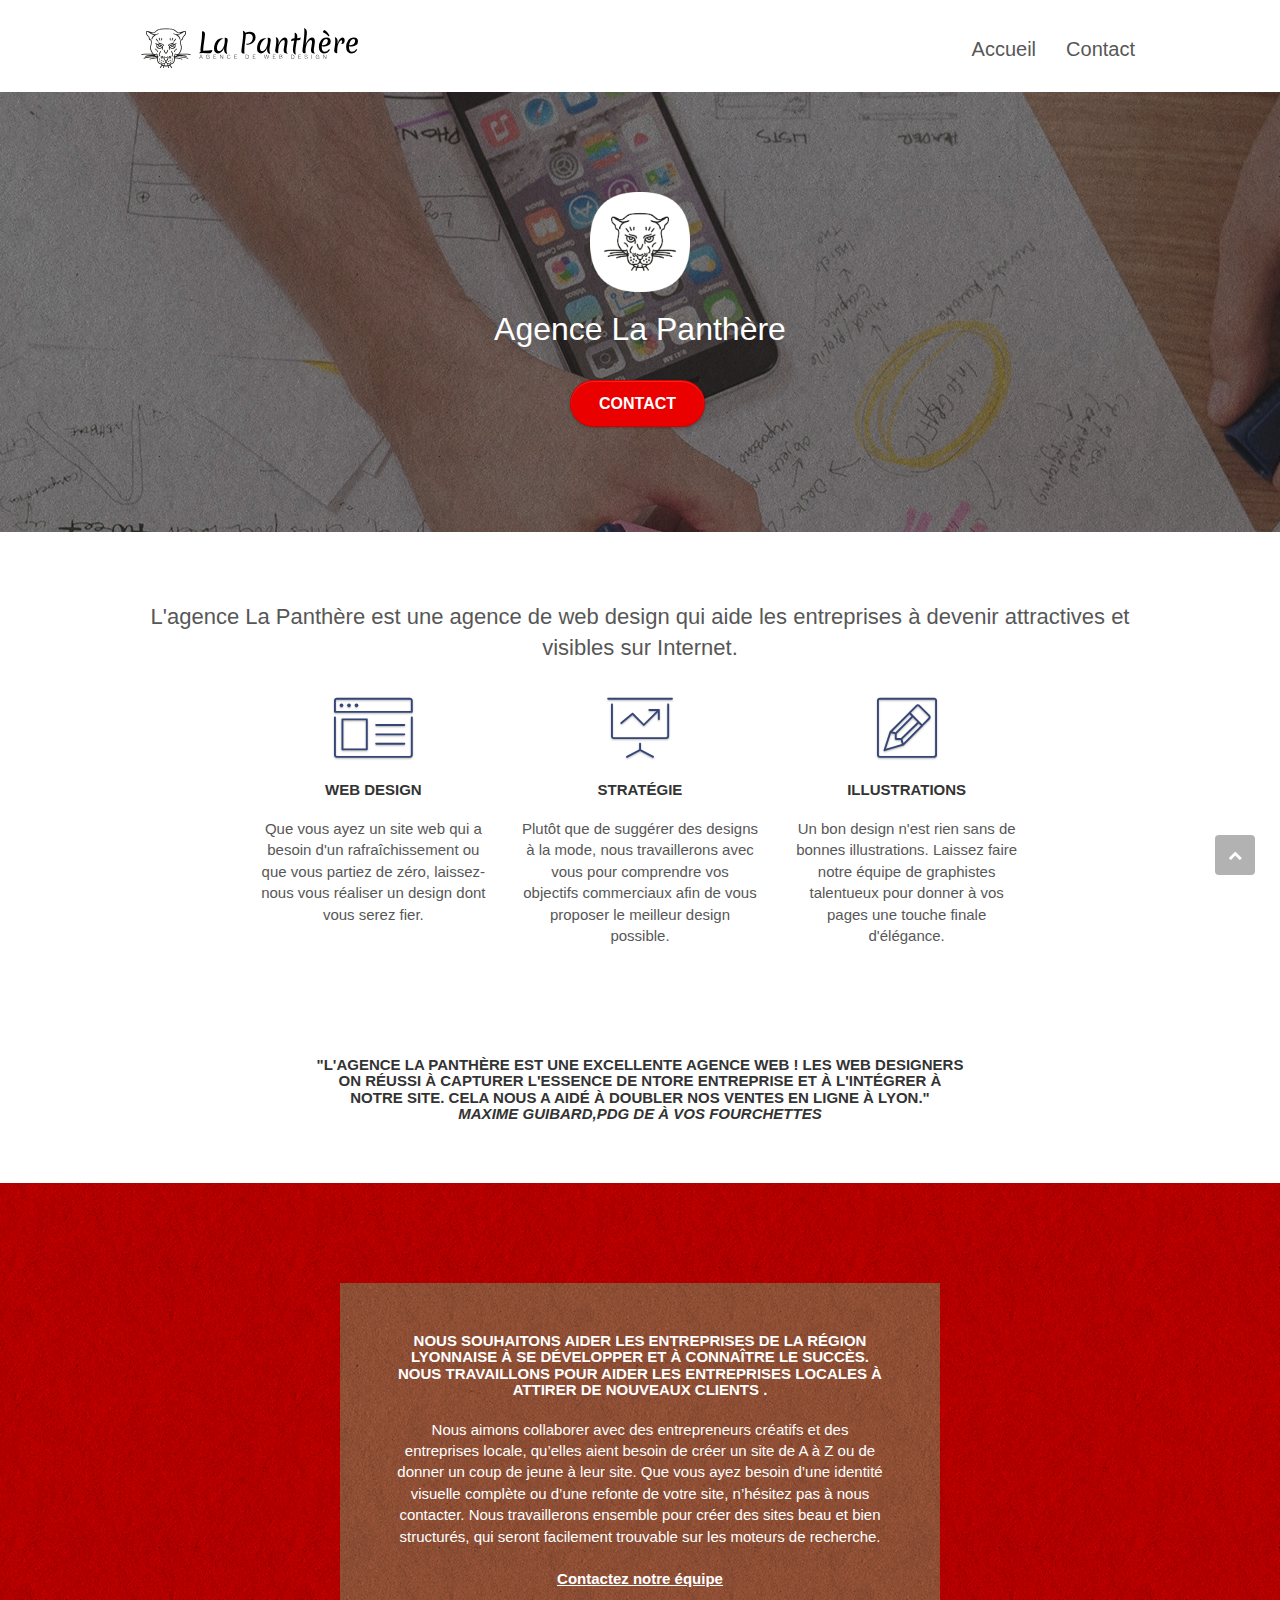
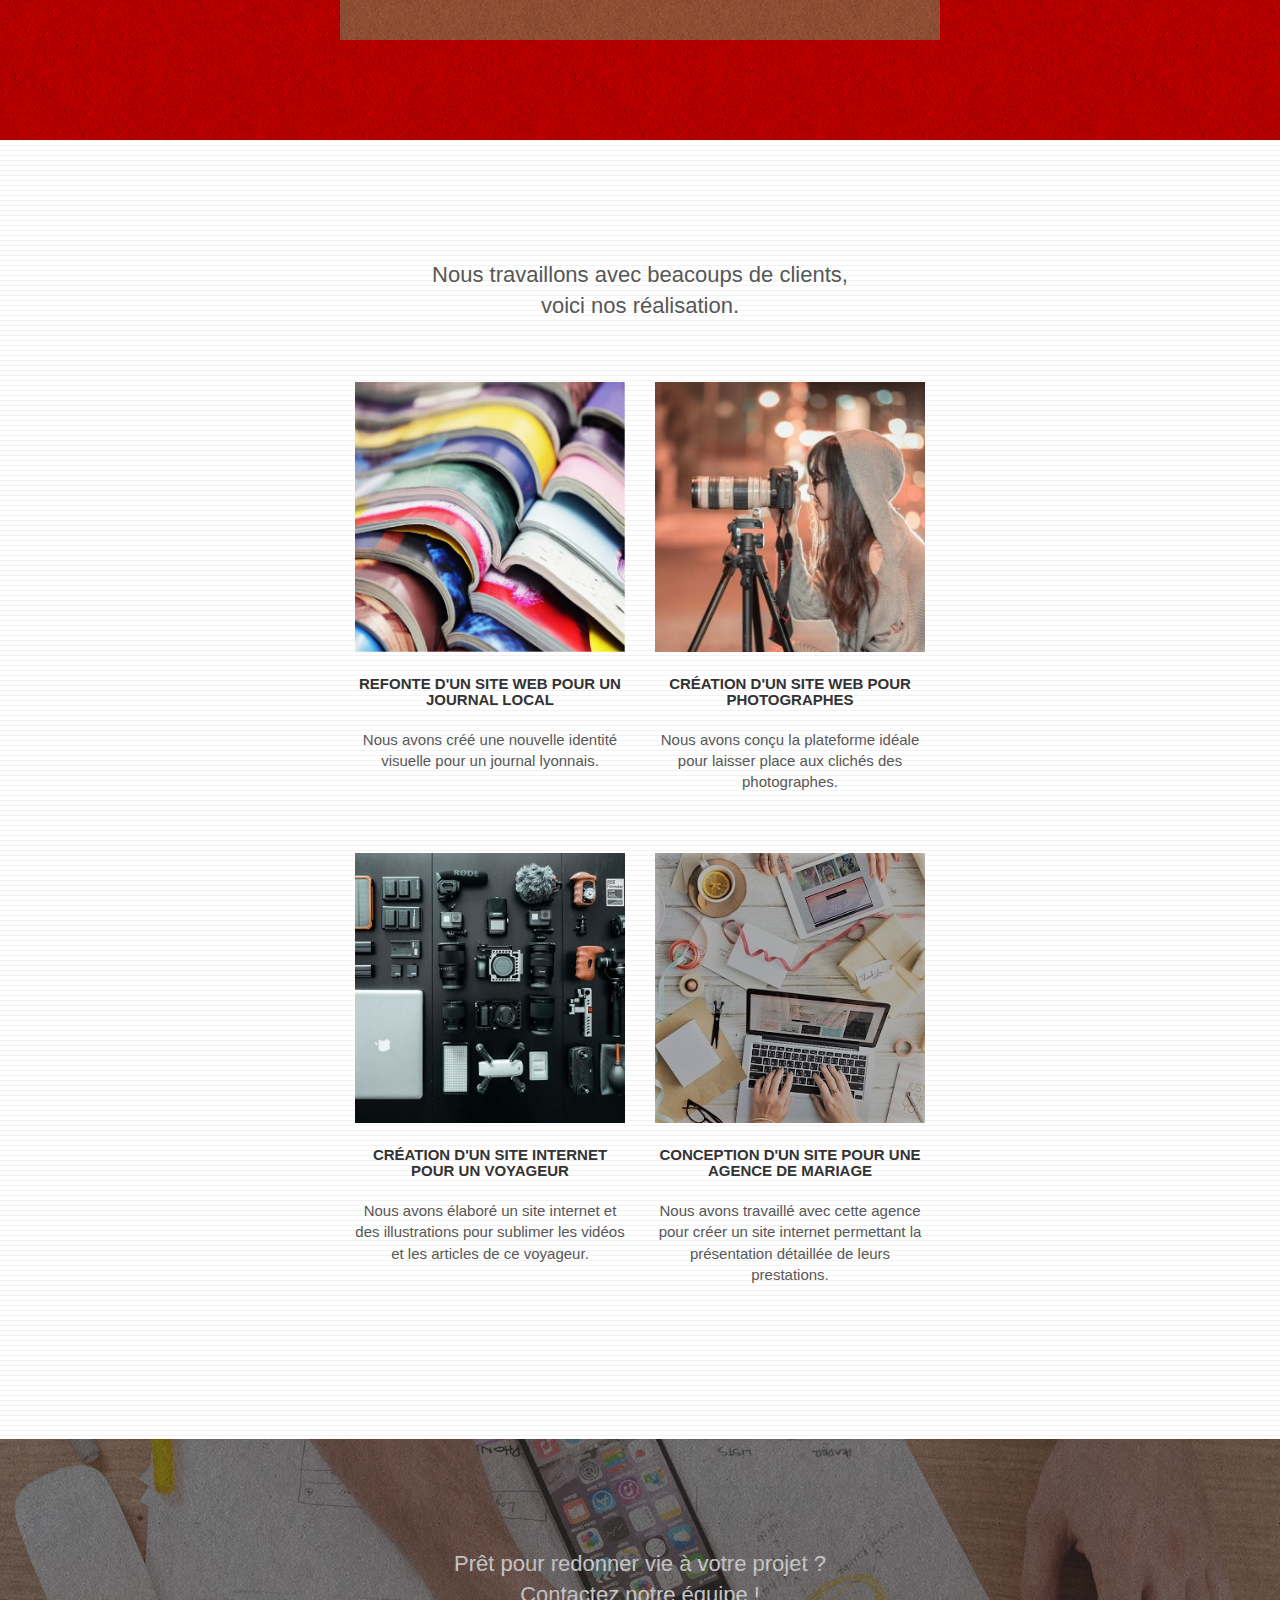
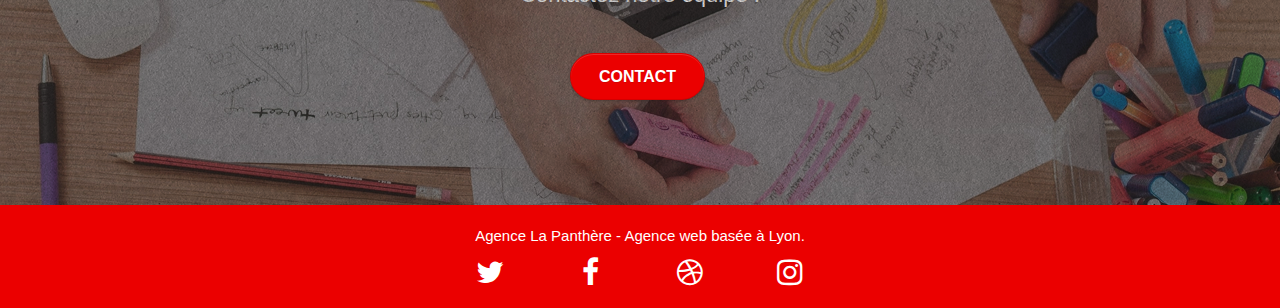
<file: index.html>
<!doctype html>
<html lang="fr">
<head>
	<meta name="robots" content="all">
    <meta charset="utf-8">
    <meta name="description" content="Devenez attractif et visible sur internet grâce a notre agence La Panthère, agence de web design">
    <meta name="viewport" content="width=device-width, initial-scale=1.0, viewport-fit=cover">
    <link rel="shortcut icon" type="image/png" href="favicon.jpg">
    
	<link rel="stylesheet" type="text/css" href="./css/bootstrap.css">
	<link rel="stylesheet" type="text/css" href="style.css">
	<link rel="stylesheet" type="text/css" href="./css/font-awesome.css">
	<link rel="stylesheet" type="text/css" href="./css/et-line.css">
	

    <title>La Panthère : Agence de Web Design</title>

    
<!-- Analytics -->
 
<!-- Analytics END -->
    
</head>
<body>
<!-- Principal conteneur -->
<div class="page-container">
    
<!-- bloc-0 -->
<div class="bloc bgc-white l-bloc " id="bloc-0">
	<div class="container bloc-sm">

		<nav class="navbar row">
			<div class="navbar-header">
				<a class="navbar-brand" href="index.html"><img src="img/agence-la-panthere-monochrome.svg" alt="Logo La Panthere agence de web design" height="40" /></a>
				<button id="nav-toggle" type="button" class="ui-navbar-toggle navbar-toggle" data-toggle="collapse" data-target=".navbar-1">
					<span class="sr-only">Toggle navigation</span><span class="icon-bar"></span><span class="icon-bar"></span><span class="icon-bar"></span>
				</button>
			</div>
			<div class="collapse navbar-collapse navbar-1 special-dropdown-nav" role="navigation">
				<ul class="site-navigation nav navbar-nav">
					<li>
						<a href="index.html">Accueil</a>
						<a href="contact.html">Contact</a>
					</li>
				</ul>
			</div>
		</nav>
	</div>
</div>
<!-- bloc-0 END -->

<!-- bloc-1-presentation -->
<div class="bloc bgc-dark-slate-blue bg-banniere d-bloc bg-t-edge bloc-bg-texture texture-paper b-parallax" id="bloc-1-hero">
	<div class="container bloc-lg">
		<div class="row tight-width-whitespace">
			<div class="col-sm-12">
				<img src="img/logo.png" class="center-block image-resize-mode" width="100" alt="Logo Panthere"/>
				<h1 class="text-center hero-bloc-text tc-white ">
					Agence La Panthère
				</h1>
				<div class="text-center">
					<a href="contact.html" class="btn btn-lg btn-clean btn-rd cta-hero btn-atomic-tangerine" id="cta-hero" >Contact</a>
				</div>
			</div>
		</div>
	</div>
</div>
<!-- bloc-1-presentation END -->

<!-- bloc-2-services -->
<div class="bloc bgc-white l-bloc" id="bloc-2-services">
	<div class="container bloc-md">
		<div class="row">
			<div class="col-sm-12 text-center">
				<h2 class="description">L'agence La Panthère est une agence de web design qui aide les entreprises à devenir attractives et visibles sur Internet.</h2>
			</div>
		</div>
		<div class="row voffset-lg med-width-whitespace">
			<div class="col-sm-4">
				<div class="text-center">
					<span class="et-icon-browser sm-shadow icon-dark-slate-blue icons icon-lg"></span>
				</div>
				<h3 class="mg-md text-center">
					Web design
				</h3>
				<p class="text-center ">
					Que vous ayez un site web qui a besoin d'un rafraîchissement ou que vous partiez de zéro, laissez-nous vous réaliser un design dont vous serez fier.
				</p>
			</div>
			<div class="col-sm-4">
				<div class="text-center">
					<span class="et-icon-presentation sm-shadow icon-dark-slate-blue icons icon-lg"></span>
				</div>
				<h3 class="mg-md text-center">
					Stratégie
				</h3>
				<p class="text-center ">
					Plutôt que de suggérer des designs à la mode, nous travaillerons avec vous pour comprendre vos objectifs commerciaux afin de vous proposer le meilleur design possible.<br>
				</p>
			</div>
			<div class="col-sm-4">
				<div class="text-center">
					<span class="et-icon-edit sm-shadow icon-dark-slate-blue icons icon-lg"></span>
				</div>
				<h3 class="mg-md text-center">
					Illustrations
				</h3>
				<p class="text-center ">
					Un bon design n'est rien sans de bonnes illustrations. Laissez faire notre équipe de graphistes talentueux pour donner à vos pages une touche finale d'élégance.
				</p>
			</div>
		</div>
		<div class="row voffset-lg voffset">
			<div class="col-xs-12 col-md-8 col-md-offset-2 text-center">
				<h3 class="avis">"L'agence La Panthère est une excellente agence web ! Les web designers on réussi à capturer l'essence de ntore entreprise et à l'intégrer à notre site. Cela nous a aidé à doubler nos ventes en ligne à Lyon."<br> 
					<i>Maxime Guibard,PDG de À vos fourchettes</i> </h3>
			</div>
		</div>
	</div>
</div>
<!-- bloc-2-services END -->

<!-- bloc-3-what-i-do -->
<div class="bloc tc-white bgc-atomic-tangerine bg-presentation d-bloc bloc-bg-texture texture-paper b-parallax" id="bloc-3-what-i-do">
	<div class="container bloc-lg">
		<div class="row tight-width-whitespace black-background">
			<div class="col-sm-12">
				<h3 class="mg-md text-center tc-white">
					Nous souhaitons aider les entreprises de la région Lyonnaise à se développer et à connaître le succès. Nous travaillons pour aider les entreprises locales à attirer de nouveaux clients .<br>
				</h3>
				<p class="text-center white">
					Nous aimons collaborer avec des entrepreneurs créatifs et des entreprises locale, qu’elles aient besoin de créer un site de A à Z ou de donner un coup de jeune à leur site. Que vous ayez besoin d’une identité visuelle complète ou d’une refonte de votre site, n’hésitez pas à nous contacter. Nous travaillerons ensemble pour créer des sites beau et bien structurés, qui seront facilement trouvable sur les moteurs de recherche. <br><br><a class="ltc-white bold-link" href="contact.html">Contactez notre équipe</a><br>
				</p>
			</div>
		</div>
	</div>
</div>
<!-- bloc-3-what-i-do END -->

<!-- bloc-4-portfolio -->
<div class="bloc bgc-white bg-lines-h2-bg bg-repeat l-bloc" id="bloc-4-portfolio">
	<div class="container bloc-lg">
		<div class="row">
			<div class="col-sm-12 text-center">
				<h2>Nous travaillons avec beacoups de clients,<br> voici nos réalisation.</h2>
			</div>
		</div>
		<div class="row tight-width-whitespace portfolio-row">
			<div class="col-sm-6">
				<a href="#" data-lightbox="img/1.webp" data-gallery-id="gallery-1" data-caption="Refonte d'un site web pour un journal local" data-frame="snapshot-lb"><img src="img/1.webp" alt="Livres empilés" class="img-responsive portfolio-thumb"/></a>
				<h3 class="mg-md text-center">
					Refonte d'un site web pour un journal local
				</h3>
				<p class="text-center">
					Nous avons créé une nouvelle identité visuelle pour un journal lyonnais.
				</p>
			</div>
			<div class="col-sm-6">
				<a href="#" data-lightbox="img/2.webp" data-gallery-id="gallery-1" data-caption="Création d'un site web pour photographes" data-frame="snapshot-lb"><img src="img/2.webp" class="img-responsive portfolio-thumb" alt="Une photographe dehors avec son appareil photo sur un trépied"/></a>
				<h3 class="mg-md text-center">
					Création d'un site web pour photographes
				</h3>
				<p class="text-center">
					Nous avons conçu la plateforme idéale pour laisser place aux clichés des photographes.
				</p>
			</div>
		</div>
		<div class="row tight-width-whitespace portfolio-row">
			<div class="col-sm-6">
				<a href="#" data-lightbox="img/3.webp" data-gallery-id="gallery-1" data-caption="Création d'un site internet pour un voyageur" data-frame="snapshot-lb"><img src="img/3.webp" class="img-responsive portfolio-thumb" alt="Matériel photo posé sur une table"/></a>
				<h3 class="mg-md text-center">
					Création d'un site internet pour un voyageur
				</h3>
				<p class="text-center">
					Nous avons élaboré un site internet et des illustrations pour sublimer les vidéos et les articles de ce voyageur.
				</p>
			</div>
			<div class="col-sm-6">
				<a href="#" data-lightbox="img/4.webp" data-gallery-id="gallery-1" data-caption="Conception d'un site pour une agence de mariage" data-frame="snapshot-lb"><img src="img/4.webp" class="img-responsive portfolio-thumb" alt="Matériel de décoration posé sur une table" /></a>
				<h3 class="mg-md text-center">
					Conception d'un site pour une agence de mariage
				</h3>
				<p class="text-center">
					Nous avons travaillé avec cette agence pour créer un site internet permettant la présentation détaillée de leurs prestations.
				</p>
			</div>
		</div>
	</div>
</div>
<!-- bloc-4-portfolio END -->

<!-- bloc-5-cta -->
<div class="bloc bgc-dark-slate-blue bg-banniere d-bloc bloc-bg-texture texture-paper" id="bloc-5-cta">
	<div class="container bloc-lg">
		<div class="row">
			<h2 class="mg-md text-center tc-white">
				Prêt pour redonner vie à votre projet ?<br>Contactez notre équipe !
			</h2>
			<div class="col-sm-12 text-center">
				<a href="contact.html" class="btn btn-atomic-tangerine btn-clean btn-rd btn-lg cta-hero">Contact</a>
			</div>
		</div>
	</div>
</div>
<!-- bloc-5-cta END -->

<!-- ScrollToTop Button -->
<a class="bloc-button btn btn-d scrollToTop" onclick="scrollToTarget('1')"><span class="fa fa-chevron-up" aria-label="Retour en haut de la page"></span></a>
<!-- ScrollToTop Button END-->

<!-- Footer - bloc-8 -->
<div class="bloc bgc-atomic-tangerine d-bloc" id="bloc-8">
	<div class="container bloc-sm">
		<div class="row">
			<div class="col-sm-12">
				<p class="text-center white">
					Agence La Panthère - Agence web basée à Lyon.<br>
				</p>
				<div class="row row-no-gutters social" role="navigation">
					<div class="col-sm-3">
						<div class="text-center">
							<a class="social" href="https://www.twitter.com"><span class="fa fa-twitter icon-md" aria-label="Aller a : twitter"></span></a>
						</div>
					</div>
					<div class="col-sm-3">
						<div class="text-center">
							<a class="social" href="https://www.facebook.com"><span class="fa fa-facebook icon-md" aria-label="Aller a : facebook"></span></a>
						</div>
					</div>
					<div class="col-sm-3">
						<div class="text-center">
							<a class="social" href="https://www.dribbble.com"><span class="fa fa-dribbble icon-md" aria-label="Aller a : dribble"></span></a>
						</div>
					</div>
					<div class="col-sm-3">
						<div class="text-center">
							<a class="social" href="https://www.instagram.com"><span class="fa fa-instagram icon-md" aria-label="Aller a : instagram"></span></a>
						</div>
					</div>
				</div>

			</div>
		</div>
	</div>
</div>
<!-- Footer - bloc-8 END -->

</div>
<!-- Principal conteneur END -->
    
<script src="./js/jquery-2.1.0.js" defer></script>
<script src="./js/bootstrap.js" defer></script>
<script src="./js/blocs.js" defer></script>
<script src="./js/jquery.touchSwipe.js" defer></script>
<script src="./js/gmaps.js" defer></script>

</body>
</html>
</file>
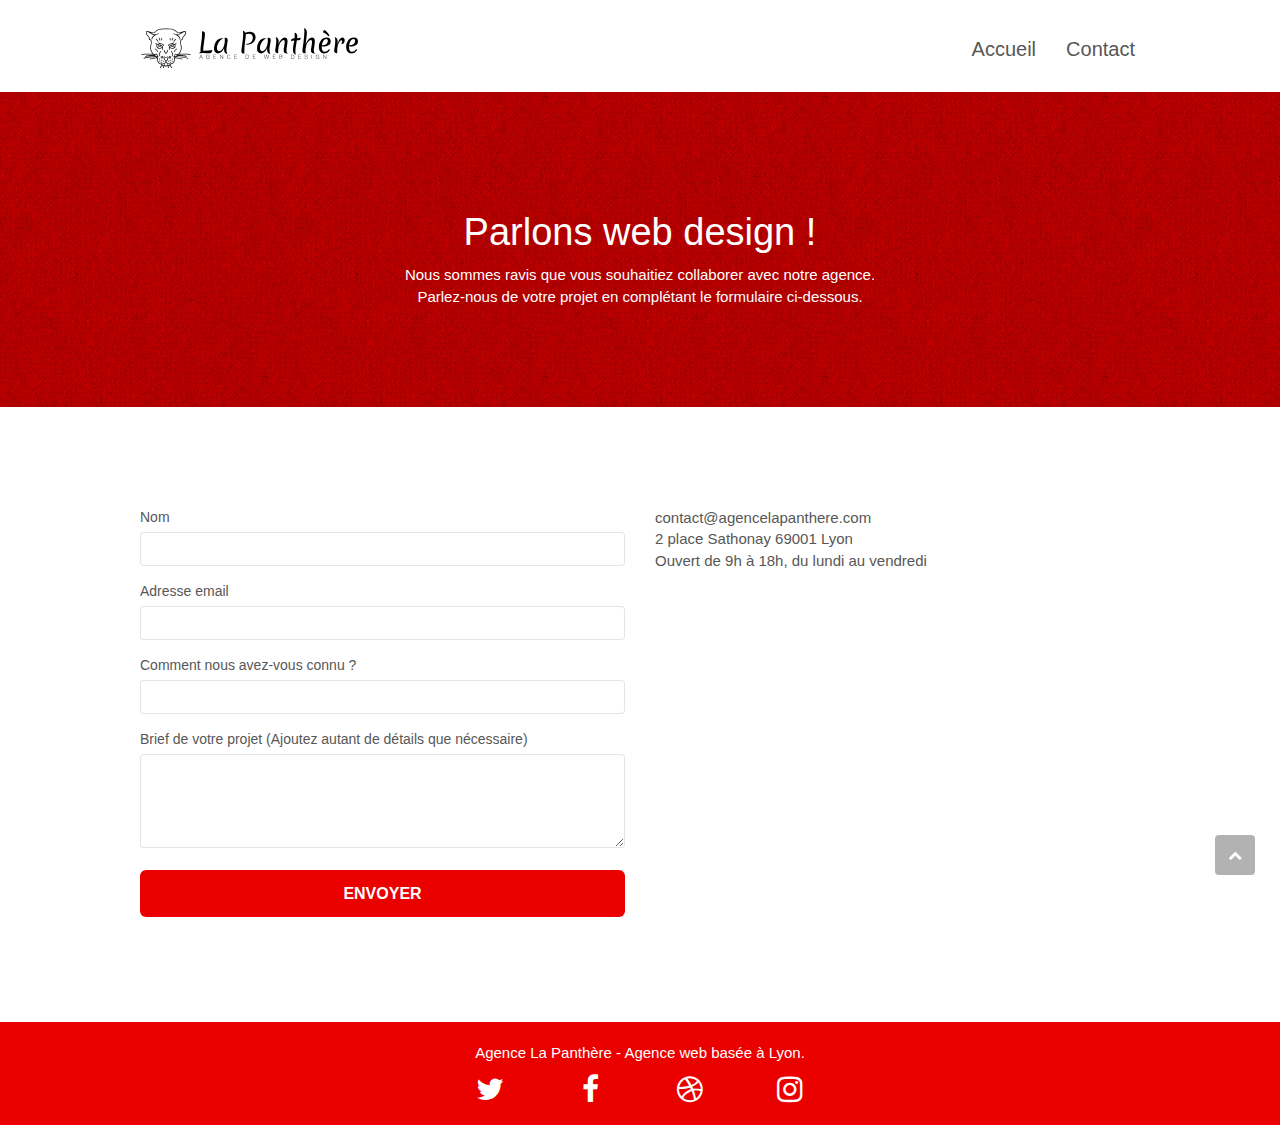
<file: contact.html>
<!doctype html>
<html lang="fr">
<head>
	<meta name="robots" content="all">
    <meta charset="utf-8">
    <meta name="description" content="Formulaire de contact de l'Agence la Panthere">
    <meta name="viewport" content="width=device-width, initial-scale=1.0, viewport-fit=cover">
    <link rel="shortcut icon" type="image/png" href="favicon.jpg">
    
	<link rel="stylesheet" type="text/css" href="./css/bootstrap.css">
	<link rel="stylesheet" type="text/css" href="style.css">
	<link rel="stylesheet" type="text/css" href="./css/font-awesome.css">
	<link rel="stylesheet" type="text/css" href="./css/et-line.css">
	
	
    <title>Contact</title>

    
<!-- Analytics -->
 
<!-- Analytics END -->
    
</head>
<body>
<!-- Principal conteneur -->
<div class="page-container">
    
<!-- bloc-0 -->
<div class="bloc bgc-white l-bloc " id="bloc-0">
	<div class="container bloc-sm">
		<nav class="navbar row">
			<div class="navbar-header">
				<a class="navbar-brand" href="index.html"><img src="img/agence-la-panthere-monochrome.svg" alt="atlanta web design logo" height="40" /></a>
				<button id="nav-toggle" type="button" class="ui-navbar-toggle navbar-toggle" data-toggle="collapse" data-target=".navbar-1">
					<span class="sr-only">Toggle navigation</span><span class="icon-bar"></span><span class="icon-bar"></span><span class="icon-bar"></span>
				</button>
			</div>
			<div class="collapse navbar-collapse navbar-1 special-dropdown-nav">
				<ul class="site-navigation nav navbar-nav">
					<li>
						<a href="index.html">Accueil</a>
						<a href="contact.html">Contact</a>
					</li>
				</ul>
			</div>
		</nav>
	</div>
</div>
<!-- bloc-0 END -->

<!-- bloc-6 -->
<div class="bloc bg-dots-bg bg-repeat bgc-atomic-tangerine d-bloc bloc-bg-texture texture-paper" id="bloc-6">
	<div class="container bloc-lg">
		<div class="row">
			<div class="col-sm-12">
				<h1 class="text-center hero-bloc-text tc-white">
					Parlons web design !
				</h1>
				<p class="text-center mg-lg tc-white tight-width-whitespace">
					Nous sommes ravis que vous souhaitiez collaborer avec notre agence.<br>
					Parlez-nous de votre projet en complétant le formulaire ci-dessous.
				</p>
			</div>
		</div>
	</div>
</div>
<!-- bloc-6 END -->

<!-- bloc-7 -->
<div class="bloc bgc-white l-bloc" id="bloc-7">
	<div class="container bloc-lg">
		<div class="row">
			<div class="col-sm-6">
				<form id="form_1">
					<div class="form-group">
						<label>
							Nom
						</label>
						<input id="name" class="form-control" required aria-label="Entrez votre nom"/>
					</div>
					<div class="form-group">
						<label>
							Adresse email
						</label>
						<input id="email" class="form-control" type="email" required aria-label="Entrez votre Adrese e-mail"/>
					</div>
					<div class="form-group">
						<label>
							Comment nous avez-vous connu ?
						</label>
						<input class="form-control" type="email" required id="input_504" aria-label="Comment nous avez-vous connu ?"/>
					</div>
					<div class="form-group">
						<label>
							Brief de votre projet (Ajoutez autant de détails que nécessaire)<br>
						</label><textarea id="message" class="form-control" rows="4" cols="50" required aria-label="Brief de votre projet"></textarea>
					</div> 
					<button class="bloc-button btn btn-lg btn-block cta-hero btn-atomic-tangerine" type="submit">
						Envoyer
					</button>
				</form>
			</div>
			<div class="col-sm-6">
				<p>
					contact@agencelapanthere.com<br>2 place Sathonay 69001 Lyon<br>Ouvert de 9h à 18h, du lundi au vendredi<br>
				</p>
			</div>
		</div>
	</div>
</div>
<!-- bloc-7 END -->

<!-- ScrollToTop Button -->
<a class="bloc-button btn btn-d scrollToTop" onclick="scrollToTarget('1')"><span class="fa fa-chevron-up" aria-label="Retour en haut de la page"></span></a>
<!-- ScrollToTop Button END-->


<!-- Footer - bloc-8 -->
<div class="bloc bgc-atomic-tangerine d-bloc" id="bloc-8">
	<div class="container bloc-sm">
		<div class="row">
			<div class="col-sm-12">
				<p class="text-center white">
					Agence La Panthère - Agence web basée à Lyon.<br>
				</p>
				<div class="row row-no-gutters social" role="navigation">
					<div class="col-sm-3">
						<div class="text-center">
							<a class="social" href="https://www.twitter.com"><span class="fa fa-twitter icon-md" aria-label="Aller a : twitter"></span></a>
						</div>
					</div>
					<div class="col-sm-3">
						<div class="text-center">
							<a class="social" href="https://www.facebook.com"><span class="fa fa-facebook icon-md" aria-label="Aller a : facebook"></span></a>
						</div>
					</div>
					<div class="col-sm-3">
						<div class="text-center">
							<a class="social" href="https://www.dribbble.com"><span class="fa fa-dribbble icon-md" aria-label="Aller a : dribble"></span></a>
						</div>
					</div>
					<div class="col-sm-3">
						<div class="text-center">
							<a class="social" href="https://www.instagram.com"><span class="fa fa-instagram icon-md" aria-label="Aller a : instagram"></span></a>
						</div>
					</div>
				</div>

			</div>
		</div>
	</div>
</div>
<!-- Footer - bloc-8 END -->

</div>
<!-- Principal conteneur END -->

<script src="./js/jquery-2.1.0.js" defer></script>
<script src="./js/bootstrap.js" defer></script>
<script src="./js/blocs.js" defer></script>
<script src="./js/jquery.touchSwipe.js" defer></script>
<script src="./js/gmaps.js" defer></script>
    

</body>
</html>
</file>
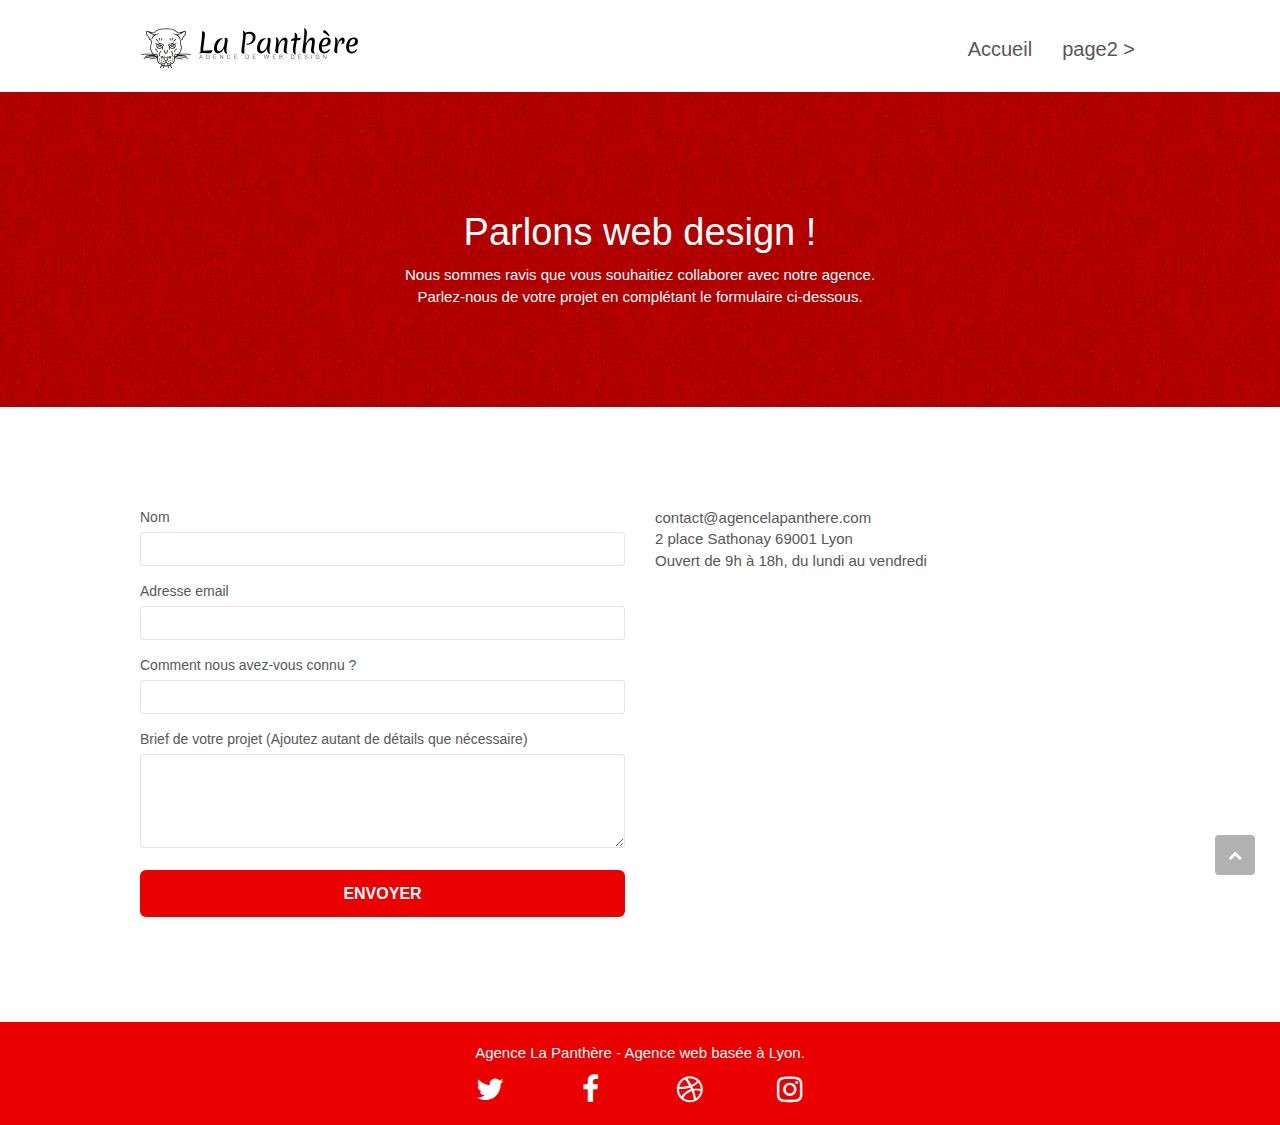
<file: page2.html>
<!doctype html>
<html lang="fr">
<head>
    <meta charset="utf-8">
    <meta name="description" content="">
    <meta name="viewport" content="width=device-width, initial-scale=1.0, viewport-fit=cover">
    <link rel="shortcut icon" type="image/png" href="favicon.jpg">
    
	<link rel="stylesheet" type="text/css" href="./css/bootstrap.css">
	<link rel="stylesheet" type="text/css" href="style.css">
	<link rel="stylesheet" type="text/css" href="./css/font-awesome.css">
	<link rel="stylesheet" type="text/css" href="./css/et-line.css">
	
    
	<script src="./js/jquery-2.1.0.js"></script>
	<script src="./js/bootstrap.js"></script>
	<script src="./js/blocs.js"></script>
	<script src="./js/jquery.touchSwipe.js" defer></script>
	<script src="./js/gmaps.js"></script>
    <title>page2</title>

    
<!-- Analytics -->
 
<!-- Analytics END -->
    
</head>
<body>
<!-- Principal conteneur -->
<div class="page-container">
    
<!-- bloc-0 -->
<div class="bloc bgc-white l-bloc " id="bloc-0">
	<div class="container bloc-sm">
		<nav class="navbar row">
			<div class="navbar-header">
				<a class="navbar-brand" href="index.html"><img src="img/agence-la-panthere-monochrome.svg" alt="atlanta web design logo" height="40" /></a>
				<button id="nav-toggle" type="button" class="ui-navbar-toggle navbar-toggle" data-toggle="collapse" data-target=".navbar-1">
					<span class="sr-only">Toggle navigation</span><span class="icon-bar"></span><span class="icon-bar"></span><span class="icon-bar"></span>
				</button>
			</div>
			<div class="collapse navbar-collapse navbar-1 special-dropdown-nav">
				<ul class="site-navigation nav navbar-nav">
					<li>
						<a href="index.html">Accueil</a>
					</li>
					<li>
						<a href="page2.html">page2 &gt;</a>
					</li>
				</ul>
			</div>
		</nav>
	</div>
</div>
<!-- bloc-0 END -->

<!-- bloc-6 -->
<div class="bloc bg-dots-bg bg-repeat bgc-atomic-tangerine d-bloc bloc-bg-texture texture-paper" id="bloc-6">
	<div class="container bloc-lg">
		<div class="row">
			<div class="col-sm-12">
				<h1 class="text-center hero-bloc-text tc-white">
					Parlons web design !
				</h1>
				<p class="text-center mg-lg tc-white tight-width-whitespace">
					Nous sommes ravis que vous souhaitiez collaborer avec notre agence.<br>
					Parlez-nous de votre projet en complétant le formulaire ci-dessous.
				</p>
			</div>
		</div>
	</div>
</div>
<!-- bloc-6 END -->

<!-- bloc-7 -->
<div class="bloc bgc-white l-bloc" id="bloc-7">
	<div class="container bloc-lg">
		<div class="row">
			<div class="col-sm-6">
				<form id="form_1" novalidate success-msg="Your message has been sent." fail-msg="Sorry it seems that our mail server is not responding, Sorry for the inconvenience!">
					<div class="form-group">
						<label>
							Nom
						</label>
						<input id="name" class="form-control" required />
					</div>
					<div class="form-group">
						<label>
							Adresse email
						</label>
						<input id="email" class="form-control" type="email" required />
					</div>
					<div class="form-group">
						<label>
							Comment nous avez-vous connu ?
						</label>
						<input class="form-control" type="email" required id="input_504" />
					</div>
					<div class="form-group">
						<label>
							Brief de votre projet (Ajoutez autant de détails que nécessaire)<br>
						</label><textarea id="message" class="form-control" rows="4" cols="50" required></textarea>
					</div> 
					<button class="bloc-button btn btn-lg btn-block cta-hero btn-atomic-tangerine" type="submit">
						Envoyer
					</button>
				</form>
			</div>
			<div class="col-sm-6">
				<p>
					contact@agencelapanthere.com<br>2 place Sathonay 69001 Lyon<br>Ouvert de 9h à 18h, du lundi au vendredi<br>
				</p>
			</div>
		</div>
	</div>
</div>
<!-- bloc-7 END -->

<!-- ScrollToTop Button -->
<a class="bloc-button btn btn-d scrollToTop" onclick="scrollToTarget('1')"><span class="fa fa-chevron-up"></span></a>
<!-- ScrollToTop Button END-->


<!-- Footer - bloc-8 -->
<div class="bloc bgc-atomic-tangerine d-bloc" id="bloc-8">
	<div class="container bloc-sm">
		<div class="row">
			<div class="col-sm-12">
				<p class="text-center white">
					Agence La Panthère - Agence web basée à Lyon.<br>
				</p>
				<div class="row row-no-gutters social">
					<div class="col-sm-3">
						<div class="text-center">
							<a class="social" href="index.html"><span class="fa fa-twitter icon-md"></span></a>
						</div>
					</div>
					<div class="col-sm-3">
						<div class="text-center">
							<a class="social" href="index.html"><span class="fa fa-facebook icon-md"></span></a>
						</div>
					</div>
					<div class="col-sm-3">
						<div class="text-center">
							<a class="social" href="index.html"><span class="fa fa-dribbble icon-md"></span></a>
						</div>
					</div>
					<div class="col-sm-3">
						<div class="text-center">
							<a class="social" href="index.html"><span class="fa fa-instagram icon-md"></span></a>
						</div>
					</div>
				</div>
			</div>
		</div>
	</div>
</div>
<!-- Footer - bloc-8 END -->

</div>
<!-- Principal conteneur END -->
    

</body>
</html>
</file>
<file: style.css>
body {
    margin: 0;
    padding: 0;
    background: #FFF;
    overflow-x: hidden;
    -webkit-font-smoothing: antialiased;
    -moz-osx-font-smoothing: grayscale;
}

a,
button {
    transition: all .3s ease-in-out;
    /*outline: none!important;*/
}

a:hover {
    text-decoration: none;
    cursor: pointer;
}

#page-loading-blocs-notifaction {
    position: fixed;
    top: 0;
    bottom: 0;
    width: 100%;
    z-index: 100000;
    background: #FFFFFF url("img/pageload-spinner.gif") no-repeat center center;
}

.bloc {
    width: 100%;
    clear: both;
    background: 50% 50% no-repeat;
    padding: 0 50px;
    -webkit-background-size: cover;
    -moz-background-size: cover;
    -o-background-size: cover;
    background-size: cover;
    position: relative;
}

.bloc .container {
    padding-left: 0;
    padding-right: 0;
}

.bloc-lg {
    padding: 100px 50px;
}

.bloc-md {
    padding: 50px;
}

.bloc-sm {
    padding: 20px 50px;
}

.bg-center,
.bg-l-edge,
.bg-r-edge,
.bg-t-edge,
.bg-b-edge,
.bg-tl-edge,
.bg-bl-edge,
.bg-tr-edge,
.bg-br-edge,
.bg-repeat {
    -webkit-background-size: auto!important;
    -moz-background-size: auto!important;
    -o-background-size: auto!important;
    background-size: auto!important;
}

.bg-repeat {
    background: repeat;
}

.bg-t-edge {
    background: top no-repeat;
}

.bloc-bg-texture::before {
    content: "";
    background-size: 2px 2px;
    position: absolute;
    top: 0;
    bottom: 0;
    left: 0;
    right: 0;
}

.texture-paper::before {
    background: url("img/texture-paper.webp");
    background-size: 280px 280px;
}

.b-parallax {
    background-attachment: fixed;
}

.d-bloc {
    color: rgba(255, 255, 255, .7);
}

.d-bloc button:hover {
    color: rgba(255, 255, 255, .9);
}

.d-bloc .icon-round,
.d-bloc .icon-square,
.d-bloc .icon-rounded,
.d-bloc .icon-semi-rounded-a,
.d-bloc .icon-semi-rounded-b {
    border-color: rgba(255, 255, 255, .9);
}

.d-bloc .divider-h span {
    border-color: rgba(255, 255, 255, .2);
}

.d-bloc .a-btn,
.d-bloc .navbar a,
.d-bloc .navbar-brand,
.d-bloc a .icon-sm,
.d-bloc a .icon-md,
.d-bloc a .icon-lg,
.d-bloc a .icon-xl,
.d-bloc h1 a,
.d-bloc h2 a,
.d-bloc h3 a,
.d-bloc h4 a,
.d-bloc h5 a,
.d-bloc h6 a,
.d-bloc p a {
    color: rgba(255, 255, 255, .6);
}

.d-bloc .a-btn:hover,
.d-bloc .navbar a:hover,
.d-bloc .navbar-brand:hover,
.d-bloc a:hover .icon-sm,
.d-bloc a:hover .icon-md,
.d-bloc a:hover .icon-lg,
.d-bloc a:hover .icon-xl,
.d-bloc h1 a:hover,
.d-bloc h2 a:hover,
.d-bloc h3 a:hover,
.d-bloc h4 a:hover,
.d-bloc h5 a:hover,
.d-bloc h6 a:hover,
.d-bloc p a:hover {
    color: rgba(255, 255, 255, 1);
}

.d-bloc .navbar-toggle .icon-bar {
    background: rgba(255, 255, 255, 1);
}

.d-bloc .btn-wire,
.d-bloc .btn-wire:hover {
    color: rgba(255, 255, 255, 1);
    border-color: rgba(255, 255, 255, 1);
}

.d-bloc .panel {
    color: rgba(0, 0, 0, .5);
}

.d-bloc .panel button:hover {
    color: rgba(0, 0, 0, .7);
}

.d-bloc .panel icon {
    border-color: rgba(0, 0, 0, .7);
}

.d-bloc .panel .divider-h span {
    border-color: rgba(0, 0, 0, .1);
}

.d-bloc .panel .a-btn {
    color: rgba(0, 0, 0, .6);
}

.d-bloc .panel .a-btn:hover {
    color: rgba(0, 0, 0, 1);
}

.d-bloc .panel .btn-wire,
.d-bloc .panel .btn-wire:hover {
    color: rgba(0, 0, 0, .7);
    border-color: rgba(0, 0, 0, .3);
}

.d-bloc .panel,
.l-bloc {
    color: rgba(0, 0, 0, .5);
}

.d-bloc .panel button:hover,
.l-bloc button:hover {
    color: rgba(0, 0, 0, .7);
}

.l-bloc .icon-round,
.l-bloc .icon-square,
.l-bloc .icon-rounded,
.l-bloc .icon-semi-rounded-a,
.l-bloc .icon-semi-rounded-b {
    border-color: rgba(0, 0, 0, .7);
}

.d-bloc .panel .divider-h span,
.l-bloc .divider-h span {
    border-color: rgba(0, 0, 0, .1);
}

.d-bloc .panel .a-btn,
.l-bloc .a-btn,
.l-bloc .navbar a,
.l-bloc .navbar-brand,
.l-bloc a .icon-sm,
.l-bloc a .icon-md,
.l-bloc a .icon-lg,
.l-bloc a .icon-xl,
.l-bloc h1 a,
.l-bloc h2 a,
.l-bloc h3 a,
.l-bloc h4 a,
.l-bloc h5 a,
.l-bloc h6 a,
.l-bloc p a {
    color: rgba(0, 0, 0, .6);
}

.d-bloc .panel .a-btn:hover,
.l-bloc .a-btn:hover,
.l-bloc .navbar a:hover,
.l-bloc .navbar-brand:hover,
.l-bloc a:hover .icon-sm,
.l-bloc a:hover .icon-md,
.l-bloc a:hover .icon-lg,
.l-bloc a:hover .icon-xl,
.l-bloc h1 a:hover,
.l-bloc h2 a:hover,
.l-bloc h3 a:hover,
.l-bloc h4 a:hover,
.l-bloc h5 a:hover,
.l-bloc h6 a:hover,
.l-bloc p a:hover {
    color: rgba(0, 0, 0, 1);
}

.l-bloc .navbar-toggle .icon-bar {
    color: rgba(0, 0, 0, .6);
}

.d-bloc .panel .btn-wire,
.d-bloc .panel .btn-wire:hover,
.l-bloc .btn-wire,
.l-bloc .btn-wire:hover {
    color: rgba(0, 0, 0, .7);
    border-color: rgba(0, 0, 0, .3);
}

.voffset {
    margin-top: 30px;
}

.voffset-lg {
    margin-top: 80px;
}

.row-no-gutters {
    margin-right: 0;
    margin-left: 0;
}

.row.row-no-gutters > [class^="col-"],
.row.row-no-gutters > [class*=" col-"] {
    padding-right: 0;
    padding-left: 0;
}

#bloc-1-hero h1 {
    font-size: 32px;
}

.navbar {
    margin-bottom: 0;
    z-index: 1;
}

.navbar-brand {
    height: auto;
    padding: 3px 15px;
    font-size: 25px;
    font-weight: normal;
    font-weight: 600;
    line-height: 44px;
}

.navbar-brand img {
    max-height: 200px;
    margin: 0 5px 0 0;
    display: inline;
}

.navbar-brand img[src$=svg] {
    min-width: 100px;
}

.nav-center .navbar-brand img {
    margin: 0;
}

.navbar .nav {
    padding-top: 2px;
    margin-right: -16px;
    float: right;
    z-index: 1;
}

.nav > li {
    float: left;
    margin-top: 4px;
    font-size: 20px;
    display: flex;
    flex-direction: row;
}

.navbar-nav .open .dropdown-menu > li > a {
    text-align: inherit;
}

.nav > li a:hover,
.nav > li a:focus {
    background: transparent;
}

.navbar-toggle {
    margin: 10px 10px 0 0;
    border: 0px;
}

.navbar-toggle:hover {
    background: transparent!important;
}

.navbar-toggle .icon-bar {
    background-color: rgba(0, 0, 0, .5);
    width: 26px;
}

.nav-invert .navbar .nav {
    float: left;
}

.nav-invert .navbar-header,
.nav-invert .navbar-brand {
    float: right;
    position: relative;
    z-index: 2;
}

@media (min-width: 768px) {
    .site-navigation {
        position: absolute;
        top: 50%;
        right: 20px;
        transform: translate(0, -50%);
        -webkit-transform: translateY(-50%);
    }
    .nav > li .dropdown-menu a,
    .nav > li .dropdown-menu a:hover {
        color: #484848;
    }
    .nav-invert .site-navigation {
        left: 0;
        right: 0;
    }
    .nav-center {
        text-align: center;
    }
    .nav-center .navbar-header {
        width: 100%;
    }
    .nav-center .navbar-header,
    .nav-center .navbar-brand,
    .nav-center .nav > li {
        float: none;
        display: inline-block;
    }
    .nav-center .site-navigation {
        position: relative;
        width: 100%;
        right: 0;
        margin-right: 0px;
        margin-top: 20px;
    }
    .nav-center.mini-nav .navbar-toggle {
        float: none;
        margin: 10px auto 0;
    }
}

.nav > li > .dropdown a {
    background: none!important;
    display: block;
    padding: 14px 15px;
}

nav .caret {
    margin: 0 5px;
}

.dropdown-menu .dropdown-menu {
    top: -8px;
    left: 100%;
}

.dropdown-menu .dropmenu-flow-right {
    top: 100%;
    left: 0;
    margin-left: -1px;
    border-top-left-radius: 0;
    border-top-right-radius: 0;
}

.dropdown-menu .dropdown span {
    border: 4px solid black;
    border-top-color: transparent;
    border-right-color: transparent;
    border-bottom-color: transparent;
    margin: 6px -5px 0 0!important;
    float: right;
}

.mg-md {
    margin-top: 10px;
    margin-bottom: 20px;
}

.mg-lg {
    margin-top: 10px;
    margin-bottom: 40px;
}

.btn {
    margin: 0 5px 5px 0;
}

.btn.pull-right {
    margin: 0 0 5px 5px;
}

.btn-d,
.btn-d:hover,
.btn-d:focus {
    color: #FFF;
    background: rgba(0, 0, 0, .3);
}

.btn-rd {
    border-radius: 40px;
}

.btn-clean {
    border: 1px solid rgba(0, 0, 0, .08);
    border-bottom-color: rgba(0, 0, 0, .1);
    text-shadow: 0 1px 0 rgba(0, 0, 1, .1);
    box-shadow: 0 1px 3px rgba(0, 0, 1, .25), inset 0 1px 0 0 rgba(255, 255, 255, .15);
}

.icon-md {
    font-size: 30px!important;
}

.icon-lg {
    font-size: 60px!important;
}

.sm-shadow {
    text-shadow: 0 1px 2px rgba(0, 0, 0, .3);
}

.panel-sq,
.panel-sq .panel-heading,
.panel-sq .panel-footer {
    border-radius: 0;
}

.panel-rd {
    border-radius: 30px;
}

.panel-rd .panel-heading {
    border-radius: 29px 29px 0 0;
}

.panel-rd .panel-footer {
    border-radius: 0 0 29px 29px;
}

.form-control {
    border-color: rgba(0, 0, 0, .1);
    box-shadow: none;
}

.scrollToTop {
    width: 40px;
    height: 40px;
    position: fixed;
    bottom: 20px;
    right: 20px;
    opacity: 1;  /*opacity: 0;*/
    z-index: 500;
    transition: all .3s ease-in-out;
}

.scrollToTop span {
    margin-top: 6px;
}

.showScrollTop {
    font-size: 14px;
    opacity: 1;
}

a[data-lightbox] {
    position: relative;
    display: block;
    text-align: center;
}

a[data-lightbox]:hover::before {
    content: "+";
    font-family: "HelveticaNeue-Light", "Helvetica Neue Light", "Helvetica Neue", Helvetica, Arial;
    font-size: 32px;
    width: 50px;
    height: 50px;
    margin-left: -25px;
    border-radius: 50%;
    background: rgba(0, 0, 0, .6);
    color: #FFF;
    font-weight: 100;
    z-index: 1;
    position: absolute;
    top: 50%;
    transform: translateY(-50%);
    -webkit-transform: translateY(-50%);
}

a[data-lightbox]:hover img {
    opacity: 0.6;
    -webkit-animation-fill-mode: none;
    animation-fill-mode: none;
}

#lightbox-modal {
    display: flex;
    align-items: center;
}

#lightbox-modal .modal-dialog {
    width: 90%;
    max-width: 900px;
    margin: 0 auto 0;
}

#lightbox-modal .modal-dialog img {
    max-height: 90vh;
    margin: 0 auto;
}

.lightbox-caption {
    padding: 20px;
    color: #FFF;
    background: rgba(0, 0, 0, .5);
    position: absolute;
    left: 15px;
    right: 15px;
    bottom: 5px;
}

.close-lightbox {
    color: #FFF;
    font-size: 30px;
    position: absolute;
    top: 20px;
    right: 20px;
    z-index: 20;
    background: rgba(0, 0, 0, .5);
    border: none;
    line-height: 30px;
    padding: 0 9px 5px;
    opacity: 0.3;
}

.close-lightbox:hover,
.next-lightbox:hover,
.prev-lightbox:hover {
    opacity: 1.0;
    color: #FFF;
}

.next-lightbox,
.prev-lightbox {
    font-size: 20px;
    color: rgba(255, 255, 255, .9);
    background: rgba(0, 0, 0, .5);
    transition: all .2s ease-in-out;
    position: absolute;
    top: 45%;
    z-index: 1;
    opacity: 0.4;
}

.next-lightbox {
    padding: 6px 8px 1px 13px;
    right: 25px;
}

.prev-lightbox {
    padding: 6px 13px 1px 10px;
    left: 25px;
}

.snapshot-lb .modal-body {
    padding-bottom: 45px;
}

.snapshot-lb .lightbox-caption {
    padding: 0;
    color: rgba(0, 0, 0, .5);
    background: none;
}

h1,
h2,
h3,
h4,
h5,
h6,
p,
label,
.btn,
a {
    font-family: "helvetica";
    font-weight: 400;
    color: #575757!important;
}

.fa.fa-chevron-up{
    color:white;
}

.container {
    max-width: 1000px;
}

.hero-bloc-text {
    font-size: 38px;
}

.hero-bloc-text-sub {
    font-size: 36px;
}

.statement-bloc-text {
    line-height: 26px;
    font-style: italic;
    font-size: 20px;
    text-align: center;
    font-weight: lighter;
    max-width: 520px;
    margin: auto auto auto auto;
}

p {
    font-size:15px;
}

.tight-width-whitespace {
    max-width: 600px;
    margin: auto auto auto auto;
}

.h1 {
    font-size: 20px;
    font-family: "Open Sans";
}

.cta-hero {
    margin-top: 22px;
    color: #FFFFFF!important;
    text-transform: uppercase;
    padding: 12px 28px 12px 28px;
    font-size: 16px;
    font-weight: 700;
}

.social {
    max-width: 400px;
    margin: auto auto auto auto;
}

h2 {
    font-size: 22px;
    line-height: 1.4em;
}

h3 {
    font-size: 15px;
    text-transform: uppercase;
    font-weight: 700;
    color: #333333!important;
}

.med-width-whitespace {
    max-width: 800px;
    margin: auto auto auto auto;
    box-shadow: 0px 0px 0px #000000;
}

h1 {
    color: #333333!important;
}

h4 {
    color: #333333!important;
}

.icons {
    margin-bottom: 14px;
    margin-top: 24px;
}

.white {
    color: #FFFFFF!important;
}

.portfolio-thumb {
    margin-bottom: 24px;
}

.portfolio-row {
    margin-bottom: 44px;
    margin-top: 50px;
}

.avatar {
    box-shadow: 0px 4px 9px rgba(0, 0, 0, 0.3);
}

.black-background {
    background-color: rgba(165, 147, 99, 0.7);
    padding: 40px 40px 40px 40px;
}

.bold-link {
    font-weight: 900;
    text-decoration: underline!important;
}

.bgc-white {
    background-color: #FFFFFF;
}

.bgc-dark-slate-blue {
    background-color: #364577;
}

.bgc-atomic-tangerine {
    background-color: #EB0000;
}

.tc-white {
    color:#FFFFFF!important;
}

.btn-atomic-tangerine {
    background: #EB0000;
    color: #FFFFFF!important;
}

.btn-atomic-tangerine:hover {
    background: #aa21bd!important;
    color: #FFFFFF!important;
}

.ltc-white {
    color: #FFFFFF!important;
}

.ltc-white:hover {
    color: #cccccc!important;
}

.ltc-atomic-tangerine {
    color: #EB0000!important;
}

.ltc-atomic-tangerine:hover {
    color: #c27956!important;
}

.icon-dark-slate-blue {
    color: #364577!important;
    border-color: #364577!important;
}

.bg-dots-bg {
    background-image: url("img/dots-bg.webp");
}

.bg-lines-h2-bg {
    background-image: url("img/lines-h2-bg.webp");
}

.bg-banniere {
    background-image: url("img/agence-la-panthere.webp");
}

.bg-presentation {
    background-image: url("img/image-de-presentation.webp");
}

.fa.fa-twitter.icon-md,
.fa.fa-facebook.icon-md,
.fa.fa-dribbble.icon-md,
.fa.fa-instagram.icon-md{
    color: white;
}

.col-sm-3 .text-center a{
    display: inline-block;
    height: 30px;
    width: 30px;
}



@media (max-width: 1024px) {
    .bloc {
        padding-left: 20px;
        padding-right: 20px;
    }
    .bloc.full-width-bloc,
    .bloc-tile-2.full-width-bloc .container,
    .bloc-tile-3.full-width-bloc .container,
    .bloc-tile-4.full-width-bloc .container {
        padding-left: 0;
        padding-right: 0;
    }
}

@media (max-width: 992px) and (min-width: 768px) {
    .navbar .nav {
        max-width: 80%
    }
    .nav-center.navbar .nav {
        max-width: 100%
    }
}

@media only screen and (min-width: 768px) and (max-width: 1024px) and (orientation: landscape) {
    .b-parallax {
        background-attachment: scroll;
    }
}

@media only screen and (min-width: 1024px) and (max-width: 1366px) and (-webkit-min-pixel-ratio: 1.5) {
    .b-parallax {
        background-attachment: scroll;
    }
}

@media (max-width: 991px) {
    .container {
        width: 100%;
    }
    .b-parallax {
        background-attachment: scroll;
    }
    .page-container,
    #hero-bloc {
        overflow-x: hidden;
        position: relative;
    }

    .bloc-group,
    .bloc-group .bloc {
        display: block;
        width: 100%;
    }
    .bloc-fill-screen .fill-bloc-top-edge,
    .bloc-fill-screen .fill-bloc-bottom-edge {
        padding: 0 20px;
    }
}

@media (max-width: 767px) {
    .page-container {
        overflow-x: hidden;
        position: relative;
    }
    h1,
    h2,
    h3,
    h4,
    h5,
    h6,
    p,
    #disqus_thread {
        padding-left: 10px!important;
        padding-right: 10px!important;
    }
    .b-parallax {
        background-attachment: scroll;
    }
    .navbar .nav {
        padding-top: 0;
        border-top: 1px solid rgba(0, 0, 0, .2);
        float: none!important;
    }
    .navbar.row {
        margin-left: 0;
        margin-right: 0;
    }
    .site-navigation {
        position: inherit;
        transform: none;
        -webkit-transform: none;
        -ms-transform: none;
    }
    .nav > li {
        margin-top: 0;
        border-bottom: 1px solid rgba(0, 0, 0, .1);
        background: rgba(0, 0, 0, .05);
        text-align: left;
        padding-left: 15px;
        width: 100%;
        flex-direction: column;
    }
    .nav > li:hover {
        background: rgba(0, 0, 0, .08);
    }
    .dropdown .dropdown a .caret {
        float: none;
        margin: 5px 0 0 10px!important;
        border: 4px solid black;
        border-bottom-color: transparent;
        border-right-color: transparent;
        border-left-color: transparent;
    }
    #hero-bloc .navbar .nav {
        background: rgba(0, 0, 0, .8);
    }
    #hero-bloc .navbar .nav a {
        color: rgba(255, 255, 255, .6);
    }
    .hero {
        padding: 50px 0;
    }
    .hero-nav {
        left: -1px;
        right: -1px;
    }
    .navbar-collapse {
        padding: 0;
        overflow-x: hidden;
        -webkit-box-shadow: none;
        box-shadow: none;
    }
    .navbar-brand img {
        max-height: 40px;
        width: auto;
    }
    .nav-invert .navbar-header {
        float: none;
        width: 100%;
    }
    .nav-invert .navbar-toggle {
        float: left;
        margin-left: 10px;
    }
    .bloc {
        padding-left: 0;
        padding-right: 0;
    }
    .bloc-xxl,
    .bloc-xl,
    .bloc-lg {
        padding: 40px 0;
    }
    .bloc-sm,
    .bloc-md {
        padding-left: 0;
        padding-right: 0;
    }
    .bloc-tile-2 .container,
    .bloc-tile-3 .container,
    .bloc-tile-4 .container,
    .bloc-fill-screen .fill-bloc-top-edge,
    .bloc-fill-screen .fill-bloc-bottom-edge {
        padding-left: 0;
        padding-right: 0;
    }
    .a-block {
        padding: 0 10px;
    }
    .btn-dwn {
        display: none;
    }
    .voffset {
        margin-top: 5px;
    }
    .voffset-md {
        margin-top: 20px;
    }
    .voffset-lg {
        margin-top: 30px;
    }
    form {
        padding: 5px;
    }
    .close-lightbox {
        display: inline-block;
    }
    .blocsapp-device-iphone5 {
        background-size: 216px 425px;
        padding-top: 60px;
        width: 216px;
        height: 425px;
    }
    .blocsapp-device-iphone5 img {
        width: 180px;
        height: 320px;
    }
    .img-responsive.portfolio-thumb{
        width: 100%;
    }
    .row.row-no-gutters.social{
        display:flex;
        flex-direction: row;
        width: 20px;
        padding-right: 200px;
    }
    .social{
        padding-right: 35px;
    }


}

@media (max-width: 400px) {
    .bloc {
        padding-left: 0;
        padding-right: 0;
    }
}

@media (max-width: 767px) {
    .bloc-mob-center-text {
        text-align: center;
    }
}
</file>
<file: css/et-line.css>
@font-face {
    font-family: et-line;
    src: url(../fonts/et-line.eot);
    src: url(../fonts/et-line.eot?#iefix) format('embedded-opentype'), url(../fonts/et-line.woff) format('woff'), url(../fonts/et-line.ttf) format('truetype'), url(../fonts/et-line.svg#et-line) format('svg');
    font-weight: 400;
    font-style: normal
}

.et-icon-adjustments,
.et-icon-alarmclock,
.et-icon-anchor,
.et-icon-aperture,
.et-icon-attachment,
.et-icon-bargraph,
.et-icon-basket,
.et-icon-beaker,
.et-icon-bike,
.et-icon-book-open,
.et-icon-briefcase,
.et-icon-browser,
.et-icon-calendar,
.et-icon-camera,
.et-icon-caution,
.et-icon-chat,
.et-icon-circle-compass,
.et-icon-clipboard,
.et-icon-clock,
.et-icon-cloud,
.et-icon-compass,
.et-icon-desktop,
.et-icon-dial,
.et-icon-document,
.et-icon-documents,
.et-icon-download,
.et-icon-dribbble,
.et-icon-edit,
.et-icon-envelope,
.et-icon-expand,
.et-icon-facebook,
.et-icon-flag,
.et-icon-focus,
.et-icon-gears,
.et-icon-genius,
.et-icon-gift,
.et-icon-global,
.et-icon-globe,
.et-icon-googleplus,
.et-icon-grid,
.et-icon-happy,
.et-icon-hazardous,
.et-icon-heart,
.et-icon-hotairballoon,
.et-icon-hourglass,
.et-icon-key,
.et-icon-laptop,
.et-icon-layers,
.et-icon-lifesaver,
.et-icon-lightbulb,
.et-icon-linegraph,
.et-icon-linkedin,
.et-icon-lock,
.et-icon-magnifying-glass,
.et-icon-map,
.et-icon-map-pin,
.et-icon-megaphone,
.et-icon-mic,
.et-icon-mobile,
.et-icon-newspaper,
.et-icon-notebook,
.et-icon-paintbrush,
.et-icon-paperclip,
.et-icon-pencil,
.et-icon-phone,
.et-icon-picture,
.et-icon-pictures,
.et-icon-piechart,
.et-icon-presentation,
.et-icon-pricetags,
.et-icon-printer,
.et-icon-profile-female,
.et-icon-profile-male,
.et-icon-puzzle,
.et-icon-quote,
.et-icon-recycle,
.et-icon-refresh,
.et-icon-ribbon,
.et-icon-rss,
.et-icon-sad,
.et-icon-scissors,
.et-icon-scope,
.et-icon-search,
.et-icon-shield,
.et-icon-speedometer,
.et-icon-strategy,
.et-icon-streetsign,
.et-icon-tablet,
.et-icon-target,
.et-icon-telescope,
.et-icon-toolbox,
.et-icon-tools,
.et-icon-tools-2,
.et-icon-trophy,
.et-icon-tumblr,
.et-icon-twitter,
.et-icon-upload,
.et-icon-video,
.et-icon-wallet,
.et-icon-wine {
    font-family: et-line;
    speak: none;
    font-style: normal;
    font-weight: 400;
    font-variant: normal;
    text-transform: none;
    line-height: 1;
    -webkit-font-smoothing: antialiased;
    -moz-osx-font-smoothing: grayscale;
    display: inline-block
}

.et-icon-mobile:before {
    content: "\e000"
}

.et-icon-laptop:before {
    content: "\e001"
}

.et-icon-desktop:before {
    content: "\e002"
}

.et-icon-tablet:before {
    content: "\e003"
}

.et-icon-phone:before {
    content: "\e004"
}

.et-icon-document:before {
    content: "\e005"
}

.et-icon-documents:before {
    content: "\e006"
}

.et-icon-search:before {
    content: "\e007"
}

.et-icon-clipboard:before {
    content: "\e008"
}

.et-icon-newspaper:before {
    content: "\e009"
}

.et-icon-notebook:before {
    content: "\e00a"
}

.et-icon-book-open:before {
    content: "\e00b"
}

.et-icon-browser:before {
    content: "\e00c"
}

.et-icon-calendar:before {
    content: "\e00d"
}

.et-icon-presentation:before {
    content: "\e00e"
}

.et-icon-picture:before {
    content: "\e00f"
}

.et-icon-pictures:before {
    content: "\e010"
}

.et-icon-video:before {
    content: "\e011"
}

.et-icon-camera:before {
    content: "\e012"
}

.et-icon-printer:before {
    content: "\e013"
}

.et-icon-toolbox:before {
    content: "\e014"
}

.et-icon-briefcase:before {
    content: "\e015"
}

.et-icon-wallet:before {
    content: "\e016"
}

.et-icon-gift:before {
    content: "\e017"
}

.et-icon-bargraph:before {
    content: "\e018"
}

.et-icon-grid:before {
    content: "\e019"
}

.et-icon-expand:before {
    content: "\e01a"
}

.et-icon-focus:before {
    content: "\e01b"
}

.et-icon-edit:before {
    content: "\e01c"
}

.et-icon-adjustments:before {
    content: "\e01d"
}

.et-icon-ribbon:before {
    content: "\e01e"
}

.et-icon-hourglass:before {
    content: "\e01f"
}

.et-icon-lock:before {
    content: "\e020"
}

.et-icon-megaphone:before {
    content: "\e021"
}

.et-icon-shield:before {
    content: "\e022"
}

.et-icon-trophy:before {
    content: "\e023"
}

.et-icon-flag:before {
    content: "\e024"
}

.et-icon-map:before {
    content: "\e025"
}

.et-icon-puzzle:before {
    content: "\e026"
}

.et-icon-basket:before {
    content: "\e027"
}

.et-icon-envelope:before {
    content: "\e028"
}

.et-icon-streetsign:before {
    content: "\e029"
}

.et-icon-telescope:before {
    content: "\e02a"
}

.et-icon-gears:before {
    content: "\e02b"
}

.et-icon-key:before {
    content: "\e02c"
}

.et-icon-paperclip:before {
    content: "\e02d"
}

.et-icon-attachment:before {
    content: "\e02e"
}

.et-icon-pricetags:before {
    content: "\e02f"
}

.et-icon-lightbulb:before {
    content: "\e030"
}

.et-icon-layers:before {
    content: "\e031"
}

.et-icon-pencil:before {
    content: "\e032"
}

.et-icon-tools:before {
    content: "\e033"
}

.et-icon-tools-2:before {
    content: "\e034"
}

.et-icon-scissors:before {
    content: "\e035"
}

.et-icon-paintbrush:before {
    content: "\e036"
}

.et-icon-magnifying-glass:before {
    content: "\e037"
}

.et-icon-circle-compass:before {
    content: "\e038"
}

.et-icon-linegraph:before {
    content: "\e039"
}

.et-icon-mic:before {
    content: "\e03a"
}

.et-icon-strategy:before {
    content: "\e03b"
}

.et-icon-beaker:before {
    content: "\e03c"
}

.et-icon-caution:before {
    content: "\e03d"
}

.et-icon-recycle:before {
    content: "\e03e"
}

.et-icon-anchor:before {
    content: "\e03f"
}

.et-icon-profile-male:before {
    content: "\e040"
}

.et-icon-profile-female:before {
    content: "\e041"
}

.et-icon-bike:before {
    content: "\e042"
}

.et-icon-wine:before {
    content: "\e043"
}

.et-icon-hotairballoon:before {
    content: "\e044"
}

.et-icon-globe:before {
    content: "\e045"
}

.et-icon-genius:before {
    content: "\e046"
}

.et-icon-map-pin:before {
    content: "\e047"
}

.et-icon-dial:before {
    content: "\e048"
}

.et-icon-chat:before {
    content: "\e049"
}

.et-icon-heart:before {
    content: "\e04a"
}

.et-icon-cloud:before {
    content: "\e04b"
}

.et-icon-upload:before {
    content: "\e04c"
}

.et-icon-download:before {
    content: "\e04d"
}

.et-icon-target:before {
    content: "\e04e"
}

.et-icon-hazardous:before {
    content: "\e04f"
}

.et-icon-piechart:before {
    content: "\e050"
}

.et-icon-speedometer:before {
    content: "\e051"
}

.et-icon-global:before {
    content: "\e052"
}

.et-icon-compass:before {
    content: "\e053"
}

.et-icon-lifesaver:before {
    content: "\e054"
}

.et-icon-clock:before {
    content: "\e055"
}

.et-icon-aperture:before {
    content: "\e056"
}

.et-icon-quote:before {
    content: "\e057"
}

.et-icon-scope:before {
    content: "\e058"
}

.et-icon-alarmclock:before {
    content: "\e059"
}

.et-icon-refresh:before {
    content: "\e05a"
}

.et-icon-happy:before {
    content: "\e05b"
}

.et-icon-sad:before {
    content: "\e05c"
}

.et-icon-facebook:before {
    content: "\e05d"
}

.et-icon-twitter:before {
    content: "\e05e"
}

.et-icon-googleplus:before {
    content: "\e05f"
}

.et-icon-rss:before {
    content: "\e060"
}

.et-icon-tumblr:before {
    content: "\e061"
}

.et-icon-linkedin:before {
    content: "\e062"
}

.et-icon-dribbble:before {
    content: "\e063"
}
</file>
